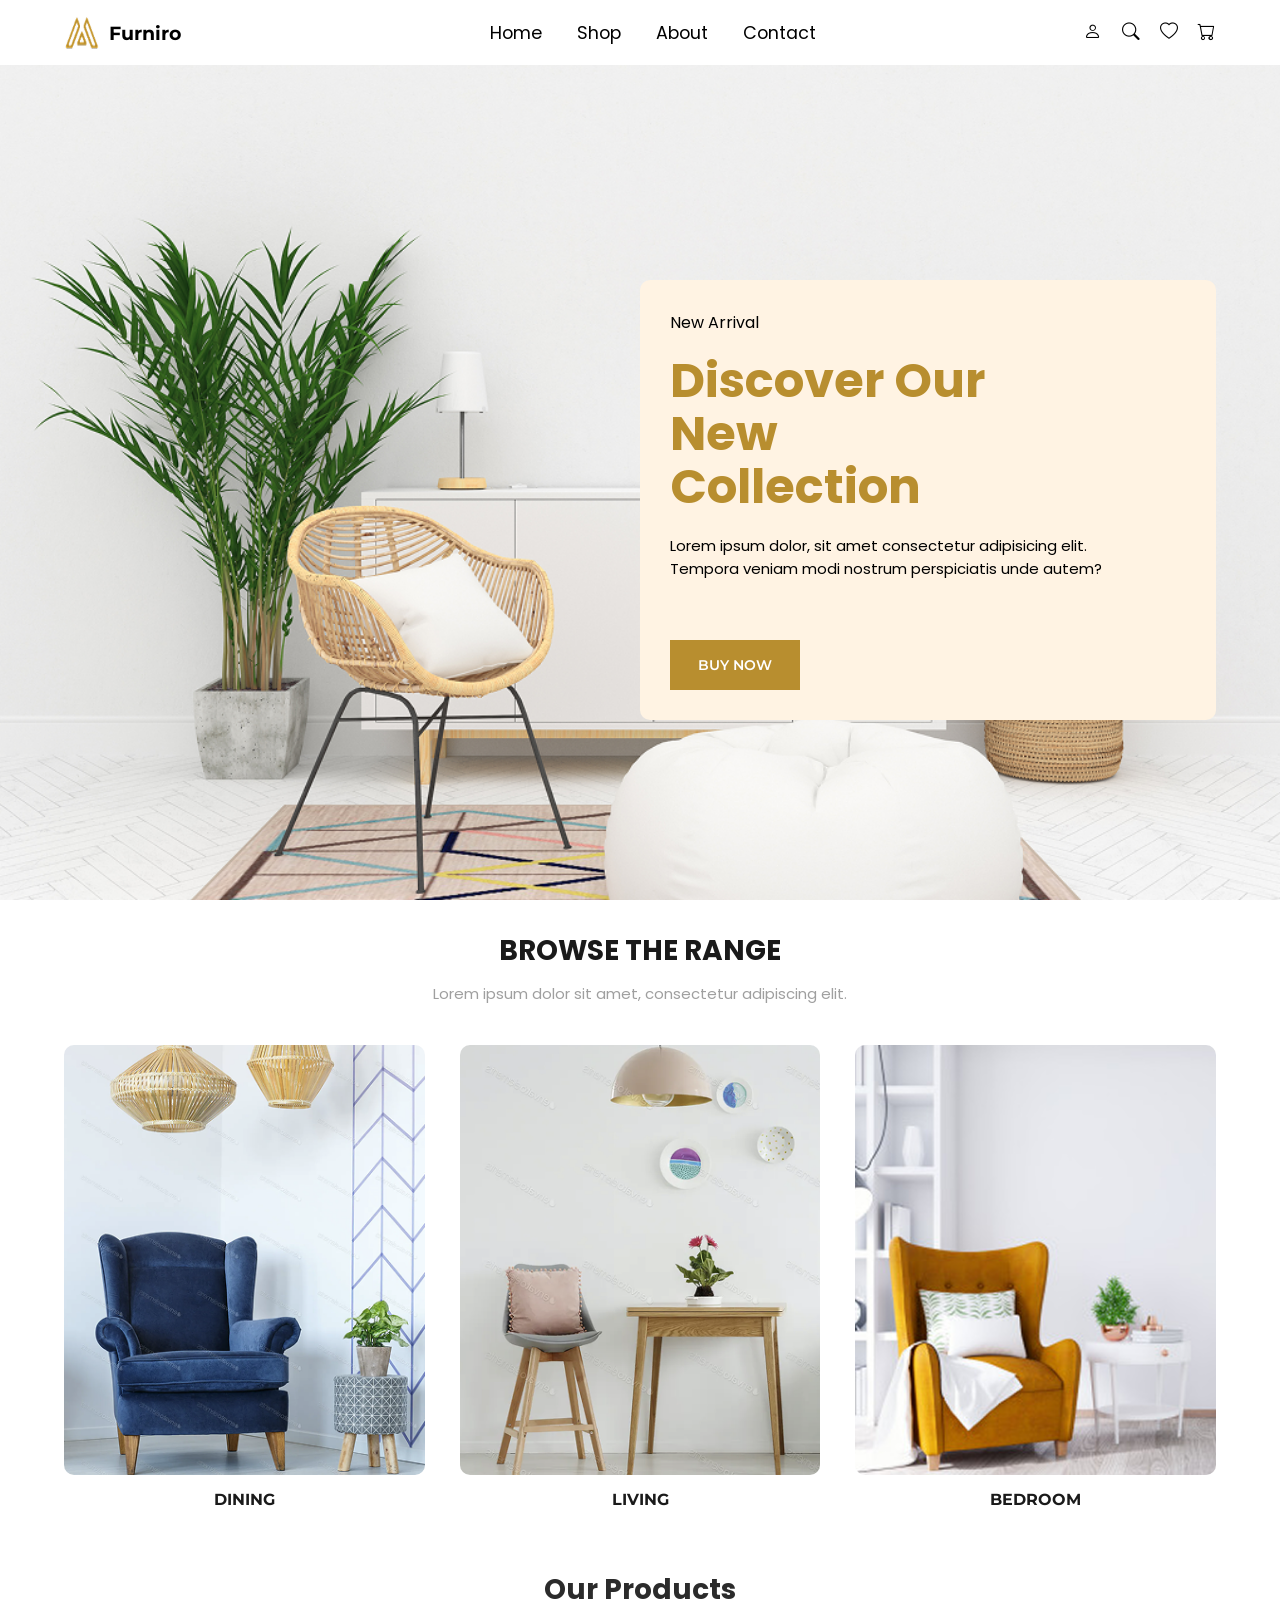
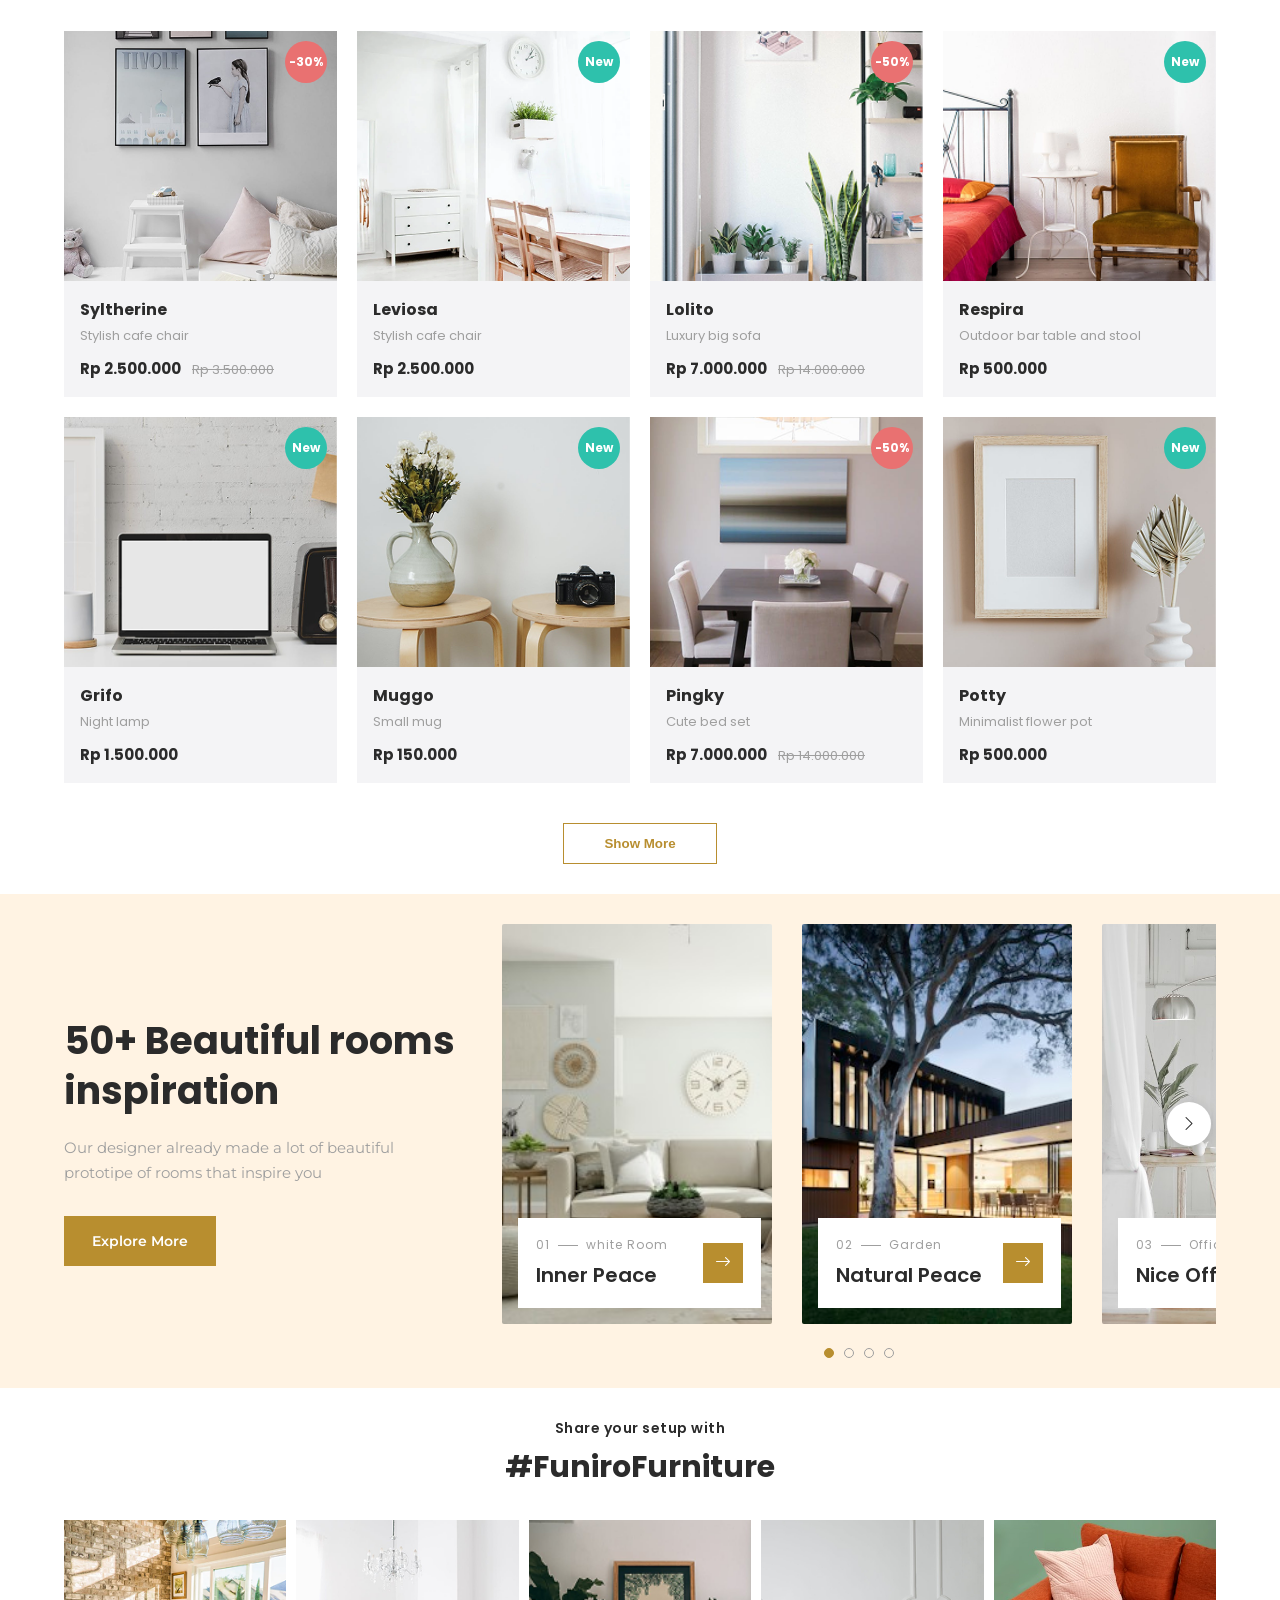
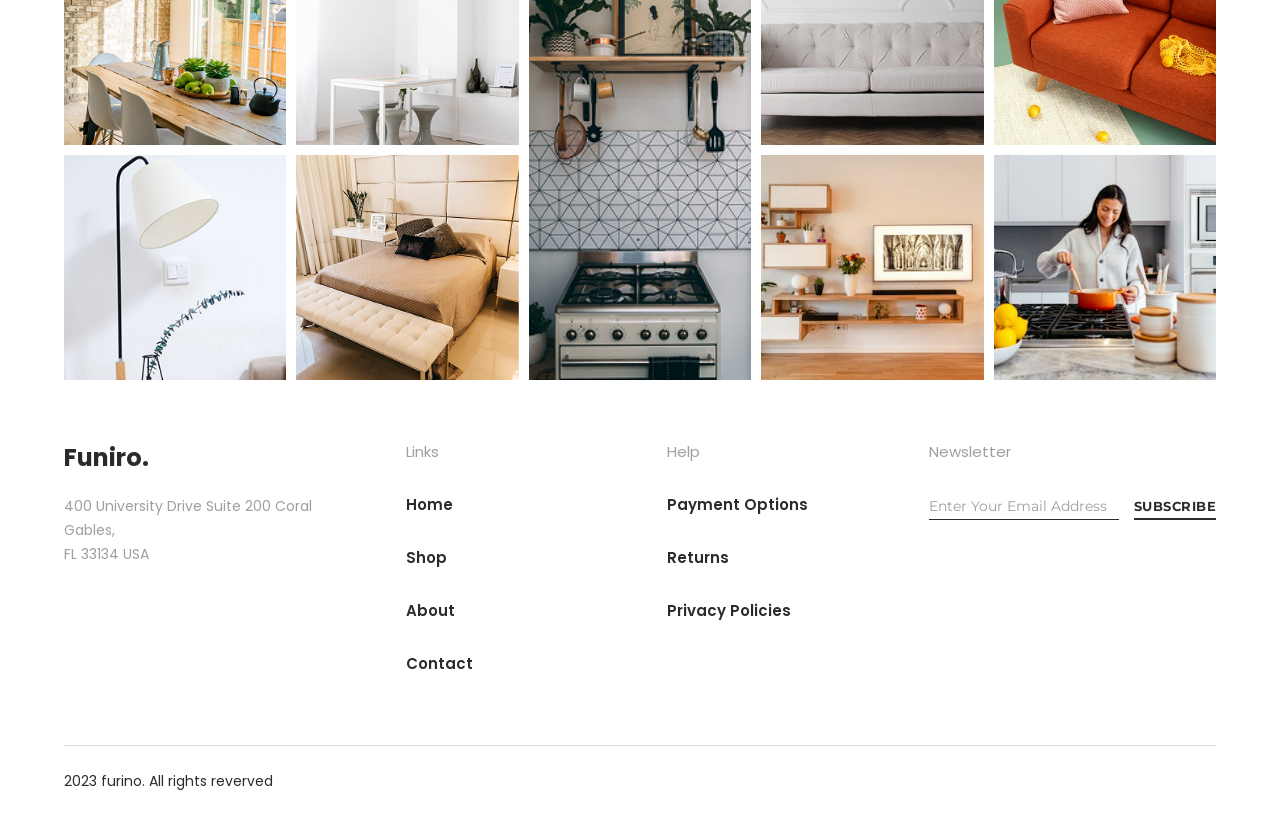
<file: index.html>
<!DOCTYPE html>
<html lang="en">
<head>
    <meta charset="UTF-8">
    <meta name="viewport" content="width=device-width, initial-scale=1.0">
    <link rel="shortcut icon" href="" type="image/x-icon">
    <title>Furniro | Modern Furniture Store</title>
    <!-- Basic SEO -->
    <meta name="description" content="Furniro is a modern furniture store offering stylish and comfortable furniture for living rooms, bedrooms, dining rooms, and more.">
    <meta name="keywords" content="Furniro, furniture, furniture store, home furniture, living room, bedroom, dining room, home decor, modern furniture">
    <meta name="author" content="Nour AL-Din Al-Assar">
    <meta name="robots" content="index, follow">
    <!-- Theme Color -->
    <meta name="theme-color" content="##B88E2F" media="(prefers-color-scheme: light)">
    <!-- Open Graph / Facebook / LinkedIn / WhatsApp -->
    <meta property="og:type" content="website">
    <meta property="og:title" content="Furniro | Modern Furniture Store">
    <meta  property="og:description" content="Discover stylish furniture and inspiring designs for your living room, bedroom, dining room, and more at Furniro.">
    <meta property="og:image" content="https://debugnourexe.github.io/Furniro-Store/assets/images/og-image.png">
    <meta property="og:url" content="https://debugnourexe.github.io/Furniro-Store/">
    <meta property="og:site_name" content="Furniro">
    <meta property="og:locale" content="en_US">
    <!-- Twitter / X -->
    <meta name="twitter:card" content="summary_large_image">
    <meta name="twitter:title" content="Furniro | Modern Furniture Store">
    <meta name="twitter:description" content="Discover stylish furniture and inspiring designs for your home at Furniro.">
    <meta name="twitter:image" content="https://debugnourexe.github.io/Furniro-Store/assets/images/og-image.png">
    <!-- Canonical URL -->
    <link rel="canonical" href="https://debugnourexe.github.io/Furniro-Store/">
    <!-- Google Fonts -->
    <link rel="preconnect" href="https://fonts.googleapis.com">
    <link rel="preconnect" href="https://fonts.gstatic.com" crossorigin>
    <link href="https://fonts.googleapis.com/css2?family=Montserrat:ital,wght@0,100..900;1,100..900&family=Poppins:ital,wght@0,100;0,200;0,300;0,400;0,500;0,600;0,700;0,800;0,900;1,100;1,200;1,300;1,400;1,500;1,600;1,700;1,800;1,900&display=swap" rel="stylesheet">
    <!-- icon & font-awesome & bootstrap-icons -->
    <link rel="stylesheet" href="https://cdnjs.cloudflare.com/ajax/libs/font-awesome/6.3.0/css/all.min.css"/>
    <link rel="stylesheet" href="https://cdn.jsdelivr.net/npm/bootstrap-icons@1.13.1/font/bootstrap-icons.min.css">
    <link rel="image icon" href="assets/images/logo.png" type="image">
    <link rel="stylesheet" href="css/style.css">
</head>
<body>
    <!-- header -->
    <header class="header">
        <div class="container">
            <!-- header-logo -->
            <div class="header-logo">
                <a href="#">
                    <img src="assets/images/logo.png" class="" alt="">
                    <p class="">Furniro</p>
                </a>
            </div>
            <!-- div links in header -->
            <div class="links-header" id="list-mobile"> 
                <!-- navbar -->
                <nav class="navbar">
                    <ul>
                        <li><a href="#" class="links-mobile">Home</a></li>
                        <li><a href="#" class="links-mobile">Shop</a></li>
                        <li><a href="#" class="links-mobile">About</a></li>
                        <li><a href="contact.html" class="links-mobile" target="_blank">Contact</a></li>
                    </ul>
                </nav>
                <!-- icons in header -->
                <div class="icons-header">
                    <button type="button">
                        <i class="bi bi-person links-mobile"></i>
                    </button>
                    <button type="button">
                        <i class="bi bi-search links-mobile"></i>
                    </button>
                    <button type="button">
                        <i class="bi bi-heart links-mobile"></i>
                    </button>
                    <button type="button">
                        <i class="bi bi-cart links-mobile"></i>
                    </button>
                </div>
            </div>
            <!-- div mobile -->
            <div class="div-mobile">
                <button type="button" id="btn-mobile">
                    <i class="fa-solid fa-bars" id="icon-mobile"></i>
                </button>
            </div>
        </div>
    </header>
    <!-- main -->
    <main>
        <!-- hero section -->
        <section class="hero-section">
            <div class="container">
                <div class="hero-content">
                    <span>New Arrival</span>
                    <h1>Discover Our New Collection</h1>
                    <p>Lorem ipsum dolor, sit amet consectetur adipisicing elit. Tempora veniam modi nostrum perspiciatis unde autem?</p>
                    <button type="button">BUY NOW</button>
                </div>
            </div>
        </section>
        <!-- range section -->
        <section class="range-section">
            <div class="container">
                <!-- header-range -->
                <div class="header-range">
                    <h2>BROWSE THE RANGE</h2>
                    <p>Lorem ipsum dolor sit amet, consectetur adipiscing elit.</p>
                </div>
                <!-- cards-range -->
                <div class="cards-range">
                    <div class="card-range">
                        <img src="assets/images/image 76.png" alt="Dining">
                        <span>DINING</span>
                    </div>
                    <div class="card-range">
                        <img src="assets/images/image 81.png" alt="Living">
                        <span>LIVING</span>
                    </div>
                    <div class="card-range">
                        <img src="assets/images/image 99.png" alt="Bedroom">
                        <span>BEDROOM</span>
                    </div>
                </div>
            </div>
        </section>
        <!-- Products section -->
        <section class="Products-section">
            <div class="container">
                <div class="title-Product">
                    <h2>Our Products</h2>
                </div> 
                <div class="products">
                    <div class="product">
                        <div class="img-box">
                            <img src="assets/images/Rectangle 24.png" alt="Syltherine">
                        </div>
                        <div class="info-box">
                            <h3>Syltherine</h3>
                            <p>Stylish cafe chair</p>
                            <span class="price">Rp 2.500.000 <span class="old-price">Rp 3.500.000</span>
                            </span>
                        </div>
                        <span class="badge sale">-30%</span>
                        <div class="overlay">
                            <button class="add-cart-btn">Add to cart</button>
                            <div class="icons-row">
                                <a href="#"><i class="bi bi-share"></i> Share</a>
                                <a href="#"><i class="bi bi-arrow-left-right"></i> Compare</a>
                                <a href="#"><i class="bi bi-heart"></i> Like</a>
                            </div>
                        </div>  
                    </div>
                    <div class="product">
                        <div class="img-box">
                            <img src="assets/images/Rectangle 25.png" alt="Leviosa">
                        </div>
                        <div class="info-box">
                            <h3>Leviosa</h3>
                            <p>Stylish cafe chair</p>
                            <span class="price">Rp 2.500.000</span>
                        </div>
                        <span class="badge new">New</span>
                        <div class="overlay">
                            <button class="add-cart-btn">Add to cart</button>
                            <div class="icons-row">
                                <a href="#"><i class="bi bi-share"></i> Share</a>
                                <a href="#"><i class="bi bi-arrow-left-right"></i> Compare</a>
                                <a href="#"><i class="bi bi-heart"></i> Like</a>
                            </div>
                        </div>
                    </div>
                    <div class="product">
                        <div class="img-box">
                            <img src="assets/images/Rectangle 36.png" alt="Lolito">
                        </div>
                        <div class="info-box">
                            <h3>Lolito</h3>
                            <p>Luxury big sofa</p>
                            <span class="price">Rp 7.000.000 <span class="old-price">Rp 14.000.000</span></span>
                        </div>
                        <span class="badge sale">-50%</span>
                        <div class="overlay">
                            <button class="add-cart-btn">Add to cart</button>
                            <div class="icons-row">
                                <a href="#"><i class="bi bi-share"></i> Share</a>
                                <a href="#"><i class="bi bi-arrow-left-right"></i> Compare</a>
                                <a href="#"><i class="bi bi-heart"></i> Like</a>
                            </div>
                        </div>
                    </div>
                    <div class="product">
                        <div class="img-box">
                            <img src="assets/images/Rectangle 37.png" alt="Respira">
                        </div>
                        <div class="info-box">
                            <h3>Respira</h3>
                            <p>Outdoor bar table and stool</p>
                            <span class="price">Rp 500.000</span>
                        </div>
                        <span class="badge new">New</span>
                        <div class="overlay">
                            <button class="add-cart-btn">Add to cart</button>
                            <div class="icons-row">
                                <a href="#"><i class="bi bi-share"></i> Share</a>
                                <a href="#"><i class="bi bi-arrow-left-right"></i> Compare</a>
                                <a href="#"><i class="bi bi-heart"></i> Like</a>
                            </div>
                        </div>
                    </div>
                    <div class="product">
                        <div class="img-box">
                            <img src="assets/images/Rectangle 38.png" alt="Grifo">
                        </div>
                        <div class="info-box">
                            <h3>Grifo</h3>
                            <p>Night lamp</p>
                            <span class="price">Rp 1.500.000</span>
                        </div>
                        <span class="badge new">New</span>
                        <div class="overlay">
                            <button class="add-cart-btn">Add to cart</button>
                            <div class="icons-row">
                                <a href="#"><i class="bi bi-share"></i> Share</a>
                                <a href="#"><i class="bi bi-arrow-left-right"></i> Compare</a>
                                <a href="#"><i class="bi bi-heart"></i> Like</a>
                            </div>
                        </div>
                    </div>
                    <div class="product">
                        <div class="img-box">
                            <img src="assets/images/Rectangle 39.png" alt="Muggo">
                        </div>
                        <div class="info-box">
                            <h3>Muggo</h3>
                            <p>Small mug</p>
                            <span class="price">Rp 150.000</span>
                        </div>
                        <span class="badge new">New</span>
                        <div class="overlay">
                            <button class="add-cart-btn">Add to cart</button>
                            <div class="icons-row">
                                <a href="#"><i class="bi bi-share"></i> Share</a>
                                <a href="#"><i class="bi bi-arrow-left-right"></i> Compare</a>
                                <a href="#"><i class="bi bi-heart"></i> Like</a>
                            </div>
                        </div>
                    </div>
                    <div class="product">
                        <div class="img-box">
                            <img src="assets/images/Rectangle 40.png" alt="Pingky">
                        </div>
                        <div class="info-box">
                            <h3>Pingky</h3>
                            <p>Cute bed set</p>
                            <span class="price">Rp 7.000.000 <span class="old-price">Rp 14.000.000</span></span>
                        </div>
                        <span class="badge sale">-50%</span>
                        <div class="overlay">
                            <button class="add-cart-btn">Add to cart</button>
                            <div class="icons-row">
                                <a href="#"><i class="bi bi-share"></i> Share</a>
                                <a href="#"><i class="bi bi-arrow-left-right"></i> Compare</a>
                                <a href="#"><i class="bi bi-heart"></i> Like</a>
                            </div>
                        </div>
                    </div>
                    <div class="product">
                        <div class="img-box">
                            <img src="assets/images/Rectangle 41.png" alt="Potty">
                        </div>
                        <div class="info-box">
                            <h3>Potty</h3>
                            <p>Minimalist flower pot</p>
                            <span class="price">Rp 500.000</span>
                        </div>
                        <span class="badge new">New</span>
                        <div class="overlay">
                            <button class="add-cart-btn">Add to cart</button>
                            <div class="icons-row">
                                <a href="#"><i class="bi bi-share"></i> Share</a>
                                <a href="#"><i class="bi bi-arrow-left-right"></i> Compare</a>
                                <a href="#"><i class="bi bi-heart"></i> Like</a>
                            </div>
                        </div>
                    </div>
                </div>
                <div class="show-more-wrap">
                    <button class="show-more-btn">Show More</button>
                </div>
            </div>
        </section>
        <!-- rooms section -->
        <section class="rooms-section">
            <div class="container">
                <div class="rooms-left">
                    <h2>50+ Beautiful rooms inspiration</h2>
                    <p>Our designer already made a lot of beautiful prototipe of rooms that inspire you</p>
                    <button class="rooms-btn">Explore More</button>
                </div>
                <div class="rooms-right">
                    <div class="rooms-slider">
                        <div class="rooms-track" id="roomsTrack">
                            <div class="rooms-slide" data-index="0">
                                <img src="assets/images/rooms1.jfif" alt="Bed Room">
                                <div class="rooms-info">
                                    <div class="rooms-info-text">
                                        <div class="rooms-tag">01 <span class="line"></span> white Room</div>
                                        <h3>Inner Peace</h3>
                                    </div>
                                    <button class="rooms-info-arrow">
                                        <i class="bi bi-arrow-right"></i>
                                    </button>
                                </div>
                            </div>
                            <div class="rooms-slide" data-index="1">
                                <img src="assets/images/rooms2.jfif" alt="Dining Room">
                                <div class="rooms-info">
                                    <div class="rooms-info-text">
                                        <div class="rooms-tag">02 <span class="line"></span> Garden</div>
                                        <h3>Natural Peace</h3>
                                    </div>
                                    <button class="rooms-info-arrow">
                                        <i class="bi bi-arrow-right"></i>
                                    </button>
                                </div>
                            </div>
                            <div class="rooms-slide" data-index="2">
                                <img src="assets/images/rooms3.jfif" alt="Living Room">
                                <div class="rooms-info">
                                    <div class="rooms-info-text">
                                        <div class="rooms-tag">03 <span class="line"></span> Office</div>
                                        <h3>Nice Office</h3>
                                    </div>
                                    <button class="rooms-info-arrow">
                                        <i class="bi bi-arrow-right"></i>
                                    </button>
                                </div>
                            </div> 
                            <div class="rooms-slide" data-index="3">
                                <img src="assets/images/rooms4.jfif" alt="Kitchen">
                                <div class="rooms-info">
                                    <div class="rooms-info-text">
                                        <div class="rooms-tag">04 <span class="line"></span> Living Room</div>
                                        <h3>A warm place</h3>
                                    </div>
                                    <button class="rooms-info-arrow">
                                        <i class="bi bi-arrow-right"></i>
                                    </button>
                                </div>
                            </div>
                        </div>
                        <button class="rooms-next" id="roomsNext"><i class="bi bi-chevron-right"></i></button>
                    </div>
                    <div class="rooms-dots" id="roomsDots">
                        <span class="dot active" data-index="0"></span>
                        <span class="dot" data-index="1"></span>
                        <span class="dot" data-index="2"></span>
                        <span class="dot" data-index="3"></span>
                    </div>
                </div>
            </div>
        </section>
        <!-- images section -->
        <section class="images-card">
            <div class="container">
                <div class="images-card-header">
                    <p>Share your setup with</p>
                    <h2>#FuniroFurniture</h2>
                </div>
                <div class="images-card-grid">
                    <div class="images-card-col">
                        <div class="images-card-item">
                            <img src="assets/images/Rectangle 45.png" alt="setup 1">
                        </div>
                        <div class="images-card-item">
                            <img src="assets/images/image 9.png" alt="setup 2">
                        </div>
                    </div>
                    <div class="images-card-col">
                        <div class="images-card-item">
                            <img src="assets/images/image 1.png" alt="setup 3">
                        </div>
                        <div class="images-card-item">
                            <img src="assets/images/Rectangle 43.png" alt="setup 4">
                        </div>
                    </div>
                    <div class="images-card-col full">
                        <div class="images-card-item">
                            <img src="assets/images/Rectangle 44.png" alt="setup 5">
                        </div>
                    </div>         
                    <div class="images-card-col">
                        <div class="images-card-item">
                            <img src="assets/images/image 3.png" alt="setup 6">
                        </div>
                        <div class="images-card-item">
                            <img src="assets/images/imagesCard1.jfif" alt="setup 7">
                        </div>
                    </div>          
                    <div class="images-card-col cards-grid">
                        <div class="images-card-item">
                            <img src="assets/images/imagesCard2.jfif" alt="setup 8">
                        </div>
                        <div class="images-card-item">
                            <img src="assets/images/imagesCard3.jfif" alt="setup 9">
                        </div>
                    </div>
                </div>
            </div>
        </section>
    </main>
    <!-- footer -->
    <footer class="footer">
        <div class="container">
            <div class="footer-top">
                <div class="footer-brand">
                    <a href="#">Funiro.</a>
                    <p>400 University Drive Suite 200 Coral Gables,<br>FL 33134 USA</p>
                </div>
                <div class="footer-col">
                    <h4>Links</h4>
                    <a href="#">Home</a>
                    <a href="#">Shop</a>
                    <a href="#">About</a>
                    <a href="contact.html" target="_blank">Contact</a>
                </div>
                <div class="footer-col">
                    <h4>Help</h4>
                    <a href="#">Payment Options</a>
                    <a href="#">Returns</a>
                    <a href="#">Privacy Policies</a>
                </div>
                <div class="footer-newsletter">
                    <h4>Newsletter</h4>
                    <div class="footer-subscribe">
                    <input type="email" placeholder="Enter Your Email Address">
                    <button>SUBSCRIBE</button>
                    </div>
                </div>
            </div>   
            <hr class="footer-divider">
            <div class="footer-bottom">
                <p>2023 furino. All rights reverved</p>
            </div>
        </div>
    </footer>
    <script src="js/main.js"></script>
</body>
</html>
</file>
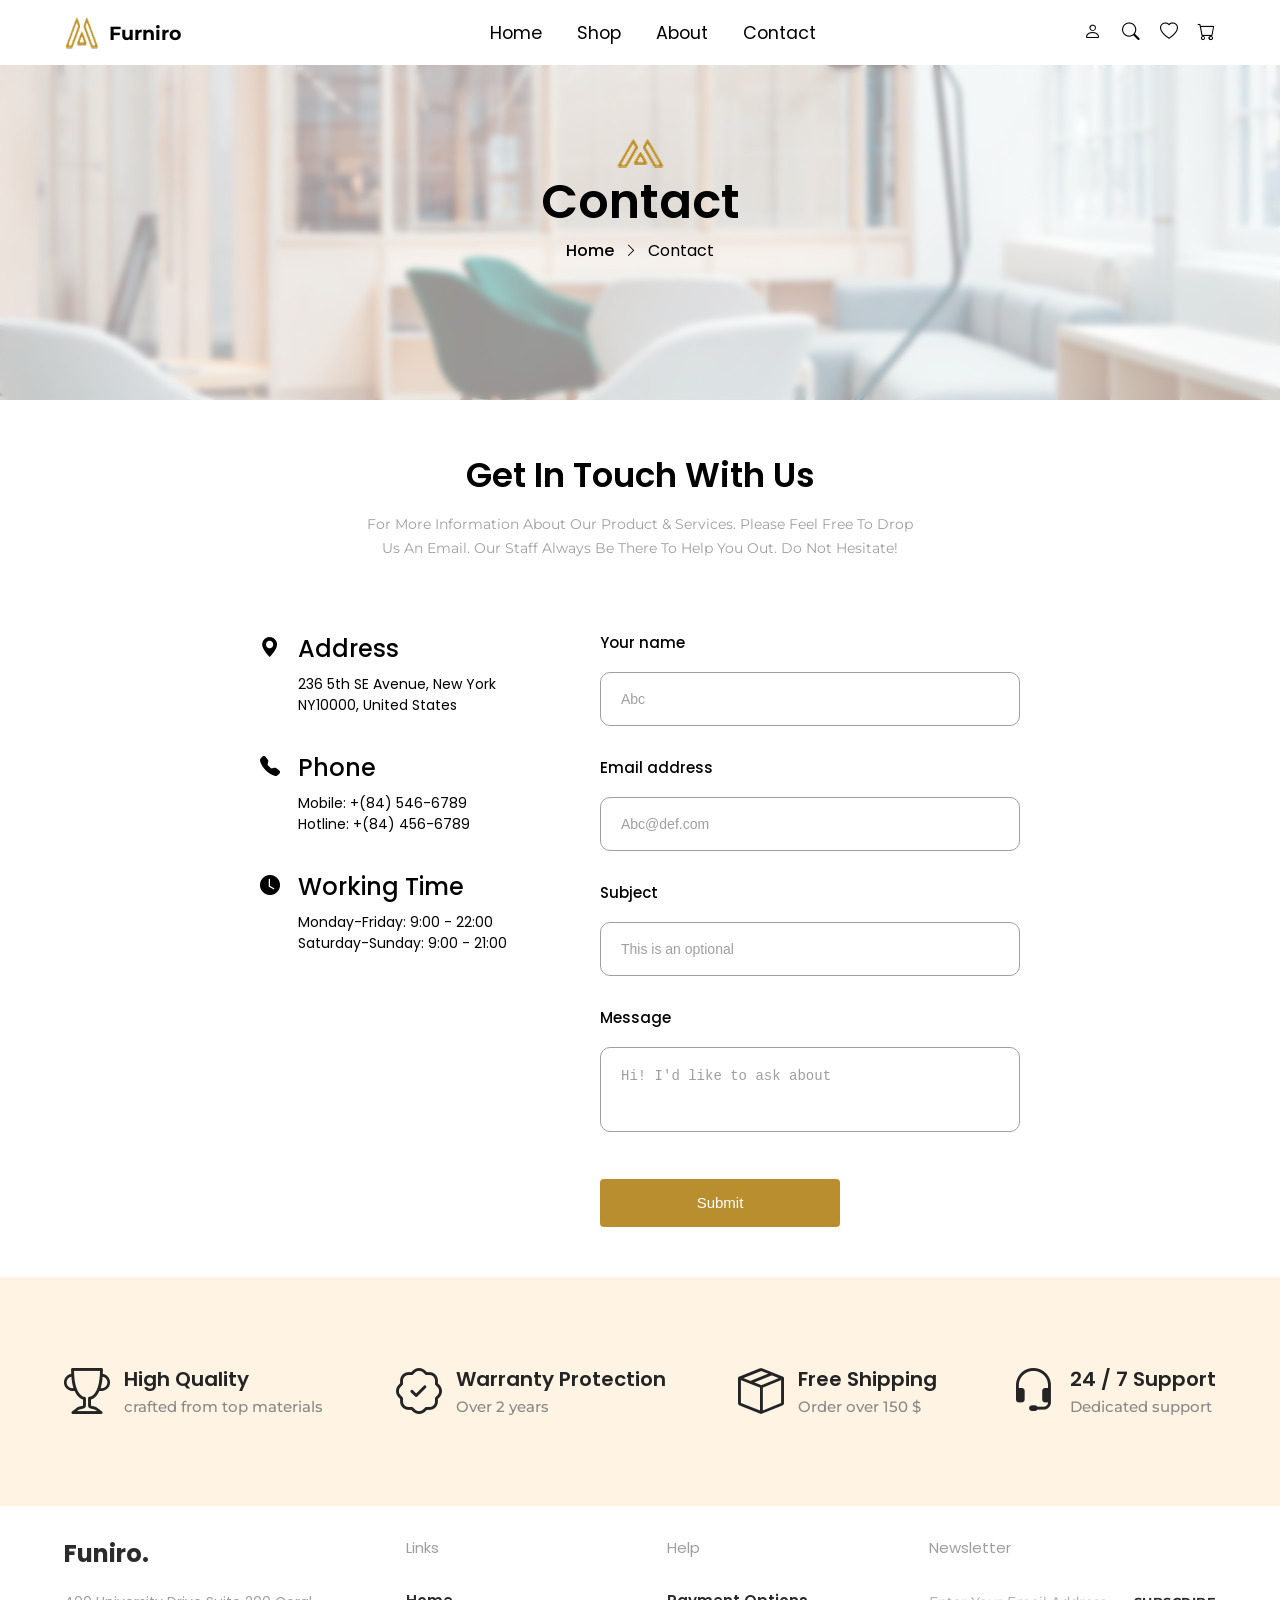
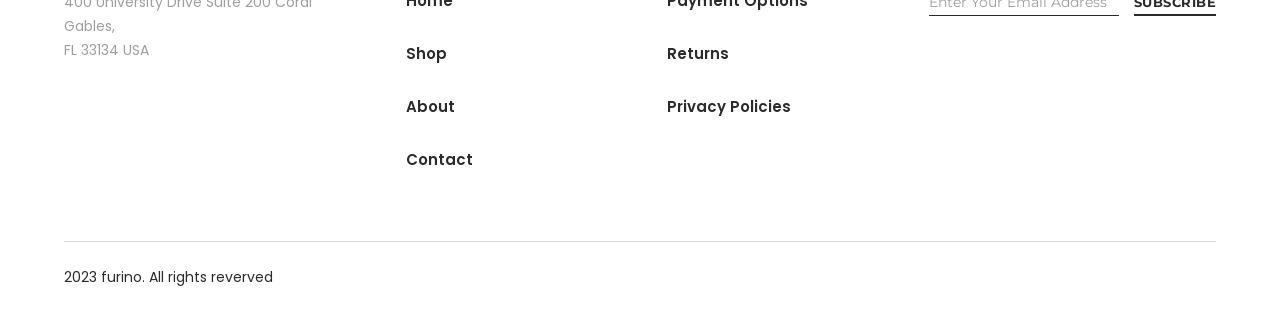
<file: contact.html>
<!DOCTYPE html>
<html lang="en">
<head>
    <meta charset="UTF-8">
    <meta name="viewport" content="width=device-width, initial-scale=1.0">
    <link rel="shortcut icon" href="" type="image/x-icon">
    <title>Contact Us | Furniro</title>
    <!-- Basic SEO -->
    <meta name="description" content="Get in touch with Furniro for questions, support, and information about our furniture products and services.">
    <meta name="keywords" content="Furniro, contact Furniro, furniture store, furniture support, home furniture, customer service">
    <meta name="author" content="Nour Al-Din Al-Assar">
    <meta name="robots" content="index, follow">
    <!-- Theme Color -->
    <meta name="theme-color" content="#B88E2F" media="(prefers-color-scheme: light)">
    <!-- Open Graph / Facebook / LinkedIn / WhatsApp -->
    <meta property="og:type" content="website">
    <meta property="og:title" content="Contact Us | Furniro">
    <meta property="og:description" content="Get in touch with Furniro for questions, support, and information about our furniture products and services.">
    <meta property="og:image" content="https://debugnourexe.github.io/Furniro-Store/assets/images/Contact-og-image.png">
    <meta property="og:url" content="https://debugnourexe.github.io/Furniro-Store/contact.html">
    <meta property="og:site_name" content="Furniro">
    <meta property="og:locale" content="en_US">
    <!-- Twitter / X -->
    <meta name="twitter:card" content="summary_large_image">
    <meta name="twitter:title" content="Contact Us | Furniro">
    <meta name="twitter:description" content="Contact Furniro for questions and information about our furniture products and services.">
    <meta name="twitter:image" content="https://debugnourexe.github.io/Furniro-Store/assets/images/Contact-og-image.png">
    <!-- Canonical URL -->
    <link rel="canonical" href="https://debugnourexe.github.io/Furniro-Store/contact.html">
    <!-- Google Fonts -->
    <link rel="preconnect" href="https://fonts.googleapis.com">
    <link rel="preconnect" href="https://fonts.gstatic.com" crossorigin>
    <link href="https://fonts.googleapis.com/css2?family=Montserrat:ital,wght@0,100..900;1,100..900&family=Poppins:ital,wght@0,100;0,200;0,300;0,400;0,500;0,600;0,700;0,800;0,900;1,100;1,200;1,300;1,400;1,500;1,600;1,700;1,800;1,900&display=swap" rel="stylesheet">
    <!-- icon & font-awesome & bootstrap-icons -->
    <link rel="stylesheet" href="https://cdnjs.cloudflare.com/ajax/libs/font-awesome/6.3.0/css/all.min.css"/>
    <link rel="stylesheet" href="https://cdn.jsdelivr.net/npm/bootstrap-icons@1.13.1/font/bootstrap-icons.min.css">
    <link rel="image icon" href="assets/images/logo.png" type="image">
    <link rel="stylesheet" href="css/style.css">
</head>
<body>
    <!-- header -->
    <header class="header">
        <div class="container">
            <!-- header-logo -->
            <div class="header-logo">
                <a href="#">
                    <img src="assets/images/logo.png" class="" alt="">
                    <p class="">Furniro</p>
                </a>
            </div>
            <!-- div links in header -->
            <div class="links-header" id="list-mobile"> 
                <!-- navbar -->
                <nav class="navbar">
                    <ul>
                        <li><a href="index.html" class="links-mobile" target="_blank">Home</a></li>
                        <li><a href="#" class="links-mobile">Shop</a></li>
                        <li><a href="#" class="links-mobile">About</a></li>
                        <li><a href="#" class="links-mobile">Contact</a></li>
                    </ul>
                </nav>
                <!-- icons in header -->
                <div class="icons-header">
                    <button type="button">
                        <i class="bi bi-person links-mobile"></i>
                    </button>
                    <button type="button">
                        <i class="bi bi-search links-mobile"></i>
                    </button>
                    <button type="button">
                        <i class="bi bi-heart links-mobile"></i>
                    </button>
                    <button type="button">
                        <i class="bi bi-cart links-mobile"></i>
                    </button>
                </div>
            </div>
            <!-- div mobile -->
            <div class="div-mobile">
                <button type="button" id="btn-mobile">
                    <i class="fa-solid fa-bars" id="icon-mobile"></i>
                </button>
            </div>
        </div>
    </header>
    <!-- main -->
    <main>
        <!-- hero contact -->     
        <section class="hero-contact">
            <div class="container">
                <img class="hero-contact-logo" alt="logo" src="assets/images/logo.png">
                <h2>Contact</h2>
                <div class="breadcrumb">
                    <a href="index.html" target="_blank">Home</a>
                    <i class="bi bi-chevron-right"></i>
                    <span>Contact</span>
                </div>
            </div>
        </section>
        <!-- contact section -->
        <section class="contact-section">
            <div class="container">
                <div class="contact-header">
                    <h2>Get In Touch With Us</h2>
                    <p>For More Information About Our Product &amp; Services. Please Feel Free To Drop Us An Email. Our Staff Always Be There To Help You Out. Do Not Hesitate!</p>
                </div>
                <div class="contact-body">
                    <div class="contact-info">
                        <div class="contact-info-item">
                            <i class="bi bi-geo-alt-fill"></i>
                            <div>
                                <h3>Address</h3>
                                <p>236 5th SE Avenue, New York NY10000, United States</p>
                            </div>
                        </div>
                        <div class="contact-info-item">
                            <i class="bi bi-telephone-fill"></i>
                            <div>
                                <h3>Phone</h3>
                                <p>Mobile: +(84) 546-6789<br>Hotline: +(84) 456-6789</p>
                            </div>
                        </div>
                        <div class="contact-info-item">
                            <i class="bi bi-clock-fill"></i>
                            <div>
                                <h3>Working Time</h3>
                                <p>Monday-Friday: 9:00 - 22:00<br>Saturday-Sunday: 9:00 - 21:00</p>
                            </div>
                        </div>
                    </div>
                    <form class="contact-form" onsubmit="return false;">
                        <div class="contact-form-group">
                            <label for="contact-name">Your name</label>
                            <input type="text" id="contact-name" placeholder="Abc">
                        </div>
                        <div class="contact-form-group">
                            <label for="contact-email">Email address</label>
                            <input type="email" id="contact-email" placeholder="Abc@def.com">
                        </div>
                        <div class="contact-form-group">
                            <label for="contact-subject">Subject</label>
                            <input type="text" id="contact-subject" placeholder="This is an optional">
                        </div>
                        <div class="contact-form-group">
                            <label for="contact-message">Message</label>
                            <textarea id="contact-message" placeholder="Hi! I'd like to ask about"></textarea>
                        </div>
                        <button type="submit" class="contact-submit">Submit</button>
                    </form>
                </div>
            </div>
        </section>
        <!-- features section -->
        <section class="features-section">
            <div class="container">
                <div class="features-item">
                    <i class="bi bi-trophy"></i>
                    <div>
                        <h4>High Quality</h4>
                        <p>crafted from top materials</p>
                    </div>
                </div>
                <div class="features-item">
                    <i class="bi bi-patch-check"></i>
                    <div>
                        <h4>Warranty Protection</h4>
                        <p>Over 2 years</p>
                    </div>
                </div>
                <div class="features-item">
                    <i class="bi bi-box-seam"></i>
                    <div>
                        <h4>Free Shipping</h4>
                        <p>Order over 150 $</p>
                    </div>
                </div>
                <div class="features-item">
                    <i class="bi bi-headset"></i>
                    <div>
                        <h4>24 / 7 Support</h4>
                        <p>Dedicated support</p>
                    </div>
                </div>
            </div>
        </section>
    </main>
    <!-- footer -->
    <footer class="footer">
        <div class="container">
            <div class="footer-top">
                <div class="footer-brand">
                    <a href="#">Funiro.</a>
                    <p>400 University Drive Suite 200 Coral Gables,<br>FL 33134 USA</p>
                </div>
                <div class="footer-col">
                    <h4>Links</h4>
                    <a href="index.html" target="_blank">Home</a>
                    <a href="#">Shop</a>
                    <a href="#">About</a>
                    <a href="#">Contact</a>
                </div>
                <div class="footer-col">
                    <h4>Help</h4>
                    <a href="#">Payment Options</a>
                    <a href="#">Returns</a>
                    <a href="#">Privacy Policies</a>
                </div>
                <div class="footer-newsletter">
                    <h4>Newsletter</h4>
                    <div class="footer-subscribe">
                    <input type="email" placeholder="Enter Your Email Address">
                    <button>SUBSCRIBE</button>
                    </div>
                </div>
            </div>   
            <hr class="footer-divider">
            <div class="footer-bottom">
                <p>2023 furino. All rights reverved</p>
            </div>
        </div>
    </footer>
    <script src="js/main.js"></script>
</body>
</html>
</file>
<file: css/style.css>
:root{
    --primary-color: #B88E2F;
    --off-white-color: #FFF3E3;
    --grey-color: #9F9F9F;
    --green-badge-color: #2EC1AC;
    --red-badge-color: #E97171;
    --font-Poppins: Poppins, sans-serif;
    --font-Montserrat: Montserrat, sans-serif;
}
body,html{
    width: 100%;
    height: 100%;
    font-family: var(--font-Poppins);
}
*{
    padding: 0;
    margin: 0;
    box-sizing: border-box;
}
a{
    text-decoration: none;
}
ul{
    list-style: none;
}
.container{
    width: 90%;  
    margin: auto;
}
/* =========header========= */
header{
    position: fixed;
    top: 0;
    left: 0;
    width: 100%;
    z-index: 100;
    background: #ffffff;
}
header .container{
    display: flex;
    align-items: center;
    justify-content: space-between;
    padding: 15px 0;
}
.header-logo a{
    display: flex;
    align-items: center;
    gap: 10px;}
.header-logo img{
    width: 35px;
    height: 35px;
}
.header-logo p{
    font-size: 1.2rem;
    font-weight: bold;
    font-family: var(--font-Montserrat);
    color:#000000;
}
.links-header{
    width: 63%;
    display: flex;
    justify-content: space-between;
    align-items: center;
}
.navbar ul{
    display: flex;
    justify-content: center;
    align-items: center;
    gap: 35px;
}
.navbar ul li a{
    color:#000000;
    font-size: 1.1rem;
    transition: all 0.3s ease;
}
.navbar ul li a:hover{
    color: var(--primary-color);
}
.navbar ul li{
    transition: all 0.3s ease;
}
.navbar ul li:hover{
    translate: 0 -2px;
}
.icons-header{
    display: flex;
    align-items: center;
    gap: 20px;
} 
.icons-header button ,.div-mobile button{
    border: none;
    background-color: transparent;
    cursor: pointer;
    transition: all 0.3s ease;
}
.icons-header button:hover{
    translate: 0 -2px;
}
.icons-header button i{
    font-size: 1.1rem;
    font-weight: bold;
    transition: all 0.3s ease;
}
.icons-header button i:hover ,.div-mobile button i:hover{
    color: var(--primary-color);
}
.div-mobile button i{
    font-size: 1rem;
    padding: 4px;
    border-radius: 5px;
    border: 1px solid #000000;
}
.div-mobile button i:hover{
    border-color: var(--primary-color);
}
.div-mobile{
    display: none;
}
/* =========hero-section========= */
.hero-section{
    height: 100vh;
    background-image: url("../assets/images/scandinavian-interior-mockup-wall-decal-background 1.png");
    background-size: cover;
    background-repeat: no-repeat;
    background-position: center;
}
.hero-section .container{
    display: flex;
    align-items: center;
    justify-content: right;
    padding: 30px 0;
    height: 100%;
}
.hero-section .container .hero-content{
    width: 50%;
    padding: 30px;
    display: flex;
    flex-direction: column;
    justify-content: center;
    gap: 20px;
    background-color: var(--off-white-color);
    border-radius: 10px;
    translate: 0 50px;
}
.hero-section .container .hero-content span{
    font-size: 1rem;
    color: #000000;
}
.hero-section .container .hero-content h1{
    font-size: 3rem;
    font-weight: bold;
    color: var(--primary-color);
    width: 70%;
    line-height: 1.1;
}
.hero-section .container .hero-content p{
    width: 90%;
    margin-bottom: 2.5rem;
    font-size: 15px;
}
.hero-section .container .hero-content button{
    background: var(--primary-color);
    color: #fff;
    border: none;
    font-family: var(--font-Montserrat);
    font-weight: 600;
    font-size: 14px;
    padding: 16px 28px;
    width: fit-content;
    cursor: pointer;
}
.hero-section .container .hero-content button:hover{
    opacity: 0.9;
}
/* =========the range========= */
.range-section .container{
    padding: 30px 0;
}
.header-range{
    text-align: center;
    margin-bottom: 40px;
}
.header-range h2{
    font-size: 28px;
    margin-bottom: 10px;
    color: #1a1a1a;
} 
.header-range p{
    font-size: 15px;
    color: var(--grey-color);
} 
.cards-range{
    display: flex;
    justify-content: space-between;
    gap: 35px;
    flex-wrap: wrap;
}
.card-range{
    flex: 1;
    min-width: 230px;
    display: flex;
    flex-direction: column;
    align-items: center;
} 
.card-range img{
    width: 100%;
    height: 430px;
    object-fit: cover;
    display: block;
    border-radius: 10px;
    transition: all 0.3s ease;
}
.card-range img:hover{
    transform: scale(1.01);
    box-shadow: 0 0 10px rgba(0, 0, 0, 0.2);
}
.card-range span{
    margin-top: 15px;
    font-size: 16px;
    font-weight: bold;
    color: #1a1a1a;
    font-family: var(--font-Montserrat);
}
/* =========Products-section========= */
.Products-section .container{
    padding: 30px 0;
}
.title-Product{
    text-align: center;
    margin-bottom: 20px;
}
.title-Product h2{
    font-size: 28px;
    color: #2b2b2b;
    font-weight: 700;
}
.products{
    display: flex;
    flex-wrap: wrap;
    gap: 20px;
    justify-content: center;
}
.product{
    position: relative;
    width: calc(25% - 15px);
    background: #f4f4f6;
    overflow: hidden;
    cursor: pointer;
    transition: all 0.3s ease;
}
.product .img-box{
    width: 100%;
    height: 250px;
    overflow: hidden;
}
.product .img-box img{
    width: 100%;
    height: 100%;
    object-fit: cover;
    display: block;
}
.product .badge{
    position: absolute;
    top: 10px;
    right: 10px;
    width: 42px;
    height: 42px;
    border-radius: 50%;
    display: flex;
    align-items: center;
    justify-content: center;
    font-size: 12px;
    font-weight: 700;
    color: #ffffff;
    z-index: 2;
}
.product .badge.sale{
  background: var(--red-badge-color);
}
.product .badge.new{
    background: var(--green-badge-color);
} 
.product .overlay{
    position: absolute;
    top: 0;
    left: 0;
    width: 100%;
    height: 100%;
    background: rgba(0, 0, 0, 0.5);
    display: flex;
    flex-direction: column;
    align-items: center;
    justify-content: center;
    gap: 14px;
    opacity: 0;
    visibility: hidden;
    transition: all 0.3s ease;
} 
.product:hover .overlay{
    opacity: 1;
    visibility: visible;
}
.product .overlay .add-cart-btn{
    background: #ffffff;
    color: var(--primary-color);
    border: none;
    padding: 10px 24px;
    font-weight: 600;
    font-size: 14px;
    cursor: pointer;
    letter-spacing: 0.5px;
    transition: all 0.3s ease;
} 
.product .overlay .add-cart-btn:hover{
    background: var(--primary-color);
    color: #ffffff;
}
.product .overlay .icons-row{
    display: flex;
    gap: 16px;
} 
.product .overlay .icons-row a{
    color: #ffffff;
    font-size: 13px;
    text-decoration: none;
    display: flex;
    align-items: center;
    gap: 5px;
    transition: all 0.3s ease;
}
.product .overlay .icons-row a:hover{
    color: var(--primary-color);
}
.product .info-box{
    padding: 16px;
}
.product .info-box h3{
    font-size: 16px;
    color: #2b2b2b;
    margin-bottom: 4px;
} 
.product .info-box p{
    font-size: 13px;
    color: var(--grey-color);
    margin-bottom: 10px;
} 
.product .price{
    font-size: 15px;
    font-weight: 700;
    color: #2b2b2b;
}
.product .old-price{
    font-size: 13px;
    color: var(--grey-color);
    text-decoration: line-through;
    font-weight: 400;
    margin-left: 8px;
} 
.Products-section .show-more-wrap{
    text-align: center;
    margin-top: 40px;
}
.Products-section .show-more-wrap .show-more-btn{
    background: transparent;
    border: 1px solid var(--primary-color);
    color: var(--primary-color);
    padding: 12px 40px;
    font-weight: 600;
    cursor: pointer;
    transition: all 0.3s ease;
}
.Products-section .show-more-wrap .show-more-btn:hover{
    background: var(--primary-color);
    color: #ffffff;
}
/* =========rooms-section========= */
.rooms-section{
    background: var(--off-white-color);
}
.rooms-section .container {
    padding: 30px 0;
    display: flex;
    align-items: center;
    justify-content: space-between;
    gap: 20px;
    flex-wrap: wrap;
}
.rooms-left {
    flex: 0 0 35%;
    max-width: 34%;
}
.rooms-left h2 {
    font-family: var(--font-Poppins);
    font-size: 38px;
    font-weight: bold;
    color: #2b2b2b;
    line-height: 1.3;
    margin-bottom: 20px;
}
.rooms-left p {
    font-family: var(--font-Montserrat);
    font-size: 15px;
    color: var(--grey-color);
    line-height: 1.7;
    margin-bottom: 30px;
}
.rooms-btn{
    background: var(--primary-color);
    color: #fff;
    border: none;
    font-family: var(--font-Montserrat);
    font-weight: 600;
    font-size: 14px;
    padding: 16px 28px;
    cursor: pointer;
}
.rooms-btn:hover{
    opacity: 0.9;
}
.rooms-right{
    flex: 0 0 62%;
    max-width: 62%;
}
.rooms-slider{
    position: relative;
    overflow: hidden;
}
.rooms-track {
    display: flex;
    gap: 30px;
    transition: transform 0.45s ease;
} 
.rooms-slide{
    position: relative;
    flex: 0 0 auto;
    width: 270px;
    height: 400px;
    overflow: hidden;
    border-radius: 2px;
}
.rooms-slide img{
    width: 100%;
    height: 100%;
    object-fit: cover;
    display: block;
}
.rooms-info{
    position: absolute;
    left: 16px;
    right: 16px;
    bottom: 16px;
    background: #fff;
    width: 90%;
    height: 90px;
    padding: 16px 18px;
    display: flex;
    align-items: center;
    justify-content: space-between;
    gap: 10px;
}
.rooms-info-text .rooms-tag{
    font-size: 12px;
    color: var(--grey-color);
    letter-spacing: 1px;
    display: flex;
    align-items: center;
    gap: 8px;
    margin-bottom: 6px;
} 
.rooms-info-text .rooms-tag .line{
    width: 20px;
    height: 1px;
    background: var(--grey-color);
    display: inline-block;
} 
.rooms-info-text h3{
    font-size: 20px;
    font-weight: 600;
    color: #2b2b2b;
} 
.rooms-info-arrow{
    flex: 0 0 auto;
    width: 40px;
    height: 40px;
    background: var(--primary-color);
    color: #fff;
    border: none;
    display: flex;
    align-items: center;
    justify-content: center;
    cursor: pointer;
    font-size: 16px;
}
.rooms-next {
    position: absolute;
    top: 50%;
    right: 5px;
    transform: translateY(-50%);
    width: 44px;
    height: 44px;
    border-radius: 50%;
    background: #fff;
    border: none;
    box-shadow: 0 4px 14px rgba(0,0,0,0.15);
    display: flex;
    align-items: center;
    justify-content: center;
    cursor: pointer;
    z-index: 5;
    color: #2b2b2b;
    font-size: 16px;
}
.rooms-next:hover{
    background: var(--primary-color);
    color: #fff;
} 
.rooms-dots{
    display: flex;
    justify-content: center;
    gap: 10px;
    margin-top: 24px;
}
.rooms-dots .dot{
    width: 10px;
    height: 10px;
    border-radius: 50%;
    border: 1px solid var(--grey-color);
    background: transparent;
    cursor: pointer;
}
.rooms-dots .dot.active{
    background: var(--primary-color);
    border-color: var(--primary-color);
}
/* =========images-card========= */
.images-card .container{
    padding: 30px 0;
}
.images-card-header{
    text-align: center;
    margin-bottom: 30px;
}
.images-card-header p{
    font-size: 14px;
    font-weight: 600;
    color: #2b2b2b;
    letter-spacing: 0.5px;
    margin-bottom: 6px;
}
.images-card-header h2{
    font-size: 30px;
    font-weight: 700;
    color: #2b2b2b;
} 
.images-card-grid{
    display: grid;
    grid-template-columns: repeat(5, 1fr);
    grid-template-rows: 460px;
    gap: 10px;
} 
.images-card-col{
    height: 100%;
    display: grid;
    grid-template-rows: repeat(2, 1fr);
    gap: 10px;
} 
.images-card-col.full{
    display: block;
}
.images-card-item{
    width: 100%;
    height: 100%;
    overflow: hidden;
} 
.images-card-item img{
    width: 100%;
    height: 100%;
    object-fit: cover;
    display: block;
} 
/* =========footer========= */
.footer .container{
    padding: 30px 0;
} 
.footer-top{
    display: flex;
    justify-content: space-between;
    flex-wrap: wrap;
    gap: 30px;
    margin-bottom: 40px;
}
.footer-brand{
    flex: 0 0 260px;
}
.footer-brand a{
    font-size: 24px;
    font-weight: 700;
    color: #2b2b2b;
}
.footer-brand p{
    font-size: 14px;
    color: var(--grey-color);
    line-height: 1.7;
    margin-top: 20px;
}
.footer-col{
    flex: 0 0 180px;
    display: flex;
    flex-direction: column;
}
.footer-col h4{
    font-size: 15px;
    font-weight: 400;
    color: var(--grey-color);
    margin-bottom: 30px;
}
.footer-col a{
    display: block;
    width: fit-content;
    font-size: 15px;
    font-weight: 600;
    color: #2b2b2b;
    text-decoration: none;
    margin-bottom: 30px;
    transition: all 0.3s ease;
}
.footer-col a:hover{
    color: var(--primary-color);
}
.footer-newsletter{
    flex: 0 0 260px;
} 
.footer-newsletter h4{
    font-size: 15px;
    font-weight: 400;
    color: var(--grey-color);
    margin-bottom: 30px;
}
.footer-subscribe{
    display: flex;
    align-items: flex-end;
    gap: 15px;
}
.footer-subscribe input{
    border: none;
    border-bottom: 1px solid #2b2b2b;
    background: transparent;
    font-family: var(--font-Montserrat);
    font-size: 14px;
    color: var(--grey-color);
    padding: 4px 0;
    outline: none;
    width: 190px;
}
.footer-subscribe input::placeholder{
    color: var(--grey-color);
}
.footer-subscribe button{
    background: transparent;
    border: none;
    border-bottom: 2px solid #2b2b2b;
    font-family: var(--font-Montserrat);
    font-size: 13px;
    font-weight: 700;
    letter-spacing: 0.5px;
    color: #2b2b2b;
    padding-bottom: 4px;
    cursor: pointer;
    white-space: nowrap;
    transition: all 0.3s ease;
}
.footer-subscribe button:hover{
    color: var(--primary-color);
    border-bottom-color: var(--primary-color);
}
.footer-divider{
    border: none;
    border-top: 1px solid #D9D9D9;
    margin-bottom: 25px;
}
.footer-bottom p{
    font-size: 14px;
    color: #2b2b2b;
}
/* =========contact page========= */
.hero-contact{
    position: relative;
    width: 100%;
    min-height: 400px;
    background-image: url("../assets/images/hero-contact.jfif");
    background-size: cover;
    background-position: center;
    background-repeat: no-repeat;
    display: flex;
    align-items: center;
    justify-content: center;
}
.hero-contact::after{
    content: "";
    position: absolute;
    top: 0;
    left: 0;
    width: 100%;
    height: 100%;
    background: rgba(255, 255, 255, 0.55);
    backdrop-filter: blur(3px);
    -webkit-backdrop-filter: blur(3px);
    z-index: 1;
}
.hero-contact .container{
    position: relative;
    z-index: 2;
    display: flex;
    flex-direction: column;
    align-items: center;
    text-align: center;
    padding: 30px 20px;
}
.hero-contact-logo{
    width: 50px;
    height: auto;
    margin-bottom: 4px;
}
.hero-contact h2{
    font-size: 48px;
    font-weight: 600;
    color: #000;
    line-height: 1.2;
    margin-bottom: 8px;
}
.hero-contact .breadcrumb{
    display: flex;
    align-items: center;
    gap: 10px;
    font-size: 16px;
}
.hero-contact .breadcrumb a{
    color: #000;
    font-weight: 500;
    text-decoration: none;
}
.hero-contact .breadcrumb a:hover{
    color: var(--primary-color);
}
.hero-contact .breadcrumb i{
    font-size: 14px;
}
.hero-contact .breadcrumb span{
    font-weight: 400;
}
/* =========contact page========= */
.contact-section .container{
    padding: 50px 0;
}
.contact-header{
    text-align: center;
    margin-bottom: 70px;
}
.contact-header h2{
    font-size: 34px;
    font-weight: 600;
    margin-bottom: 12px;
}
.contact-header p{
    font-family: var(--font-Montserrat);
    font-size: 14px;
    color: var(--grey-color);
    line-height: 1.7;
    max-width: 560px;
    margin: 0 auto;
}
.contact-body{
    display: flex;
    justify-content: center;
    align-items: flex-start;
    gap: 90px;
    flex-wrap: wrap;
}
.contact-info{
    flex: 0 0 250px;
    display: flex;
    flex-direction: column;
    gap: 34px;
}
.contact-info-item{
    display: flex;
    gap: 18px;
    align-items: flex-start;
}
.contact-info-item > i{
    font-size: 20px;
    margin-top: 2px;
}
.contact-info-item h3{
    font-size: 24px;
    font-weight: 500;
    margin-bottom: 8px;
}
.contact-info-item p {
    font-size: 14px;
    line-height: 1.5;
}
.contact-form {
    flex: 0 0 420px;
    max-width: 100%;
}
.contact-form-group {
    margin-bottom: 30px;
}
.contact-form-group label {
    display: block;
    font-size: 15px;
    font-weight: 500;
    margin-bottom: 18px;
}
.contact-form-group input,
.contact-form-group textarea{
    width: 100%;
    border: 1px solid #9F9F9F;
    border-radius: 10px;
    padding: 0 20px;
    font-size: 14px;
    outline: none;
}
.contact-form-group input{
    height: 54px;
}
.contact-form-group textarea{
    height: 85px;
    padding-top: 20px;
    resize: none;
}
.contact-form-group input::placeholder,
.contact-form-group textarea::placeholder{
    color: var(--grey-color);
}
.contact-form-group input:focus,
.contact-form-group textarea:focus{
    border-color: var(--primary-color);
}
.contact-submit{
    background: var(--primary-color);
    color: #fff;
    border: none;
    border-radius: 4px;
    width: 240px;
    height: 48px;
    font-size: 15px;
    font-weight: 500;
    cursor: pointer;
    margin-top: 10px;
}
.contact-submit:hover{
    opacity: 0.9;
}
/* =========features-section========= */
.features-section{
    background: var(--off-white-color);
}
.features-section .container{
    padding: 90px 0;
    display: flex;
    justify-content: space-between;
    align-items: center;
    flex-wrap: wrap;
    gap: 30px;
} 
.features-item{
    display: flex;
    align-items: center;
    gap: 14px;
} 
.features-item > i{
    font-size: 46px;
    color: #242424;
    line-height: 1;
}
.features-item h4{
    font-size: 20px;
    font-weight: 600;
    color: #242424;
    line-height: 1.2;
    margin-bottom: 0.4rem;
  }
.features-item p{
    font-family: var(--font-Montserrat);
    font-size: 15px;
    font-weight: 500;
    color: #898989;
}
@media (max-width: 900px) {
    .links-header{
        width: 75%;
    }
    .navbar ul{
        gap: 30px;
    }
    .hero-section .container .hero-content{
        width: 70%;
    }
    .product {
        width: calc(50% - 10px);
    }
    .rooms-left, .rooms-right {
        flex: 0 0 100%;
        max-width: 100%;
    }
    .images-card-grid{
        grid-template-columns: repeat(3, 1fr);
        grid-template-rows: 320px;
    }
    .cards-grid{
        grid-column: span 2;
    }
    .contact-body {
      gap: 50px;
    }
    .contact-form {
      flex: 1 1 100%;
    }
    .features-container {
      justify-content: center;
    }


   
}
 @media (max-width: 700px) {
    .div-mobile{
        display: flex;
    }
    body{
        overflow-x: hidden;
        position: relative;
    }
    .links-header{
        position: absolute;
        height: calc(100vh - 60px);
        width: 100%;
        top: 100%;
        left: 100%;
        padding: 15px 0;
        backdrop-filter: blur(10px);
        flex-direction: column;
        justify-content: center;
        gap: 70px;
        transition: all 0.5s ease;
    }
    .links-header.active{
        left: 0;
    }
    .navbar{
        width: 100%;
    }
    .navbar ul{
        flex-direction: column;
    }
    .navbar ul li{
        width: 100%;
    }
    .navbar ul li a{
        color:var(--primary-color);
        background-color: #ffffff;
        display: flex;
        width: 100%;
        justify-content: center;
        align-items: center;
        padding: 10px 0;
    }
    .navbar ul li a:hover{
        color: #ffffff;
        background-color: var(--primary-color);
    }
    .icons-header{
        display: flex;
        align-items: center;
        gap: 20px;
    }
    .icons-header button i{
        border: 1px solid #000000;
        padding: 6px;
        border-radius: 5px;
    }
    .icons-header button i:hover{
        border-color: var(--primary-color);
    }
    .hero-section .container .hero-content{
        width: 80%;
    }
    .hero-section .container .hero-content h1{
        width: 90%;
    }
    .hero-section .container .hero-content p{
        width: 95%;
        margin-bottom: 1.5rem;
    }
    .footer-top {
      gap: 40px;
    }
}
@media (max-width: 500px) {
    .container{
        width: 95%;
    }
    .hero-section .container{
        display: flex;
        align-items: center;
        justify-content: center;
        padding: 30px 0;
        height: 100%;
    }
    .hero-section .container .hero-content{
        width: 95%;
        padding: 15px;
        gap: 15px;
        border-radius: 10px;
        translate: 0 0;
    }
    .hero-section .container .hero-content h1{
        font-size: 2rem;
        width: 90%;
    }
    .hero-section .container .hero-content p{
        width: 97%;
        margin-bottom: 0.8rem;
        font-size: 14px;
    }
    .product {
        width: 100%;
    }
}
@media (max-width: 600px) {
    .images-card-grid {
      grid-template-columns: repeat(2, 1fr);
      grid-template-rows: 280px;
    }
    .hero-contact h2 {
      font-size: 34px;
    }
}
</file>
